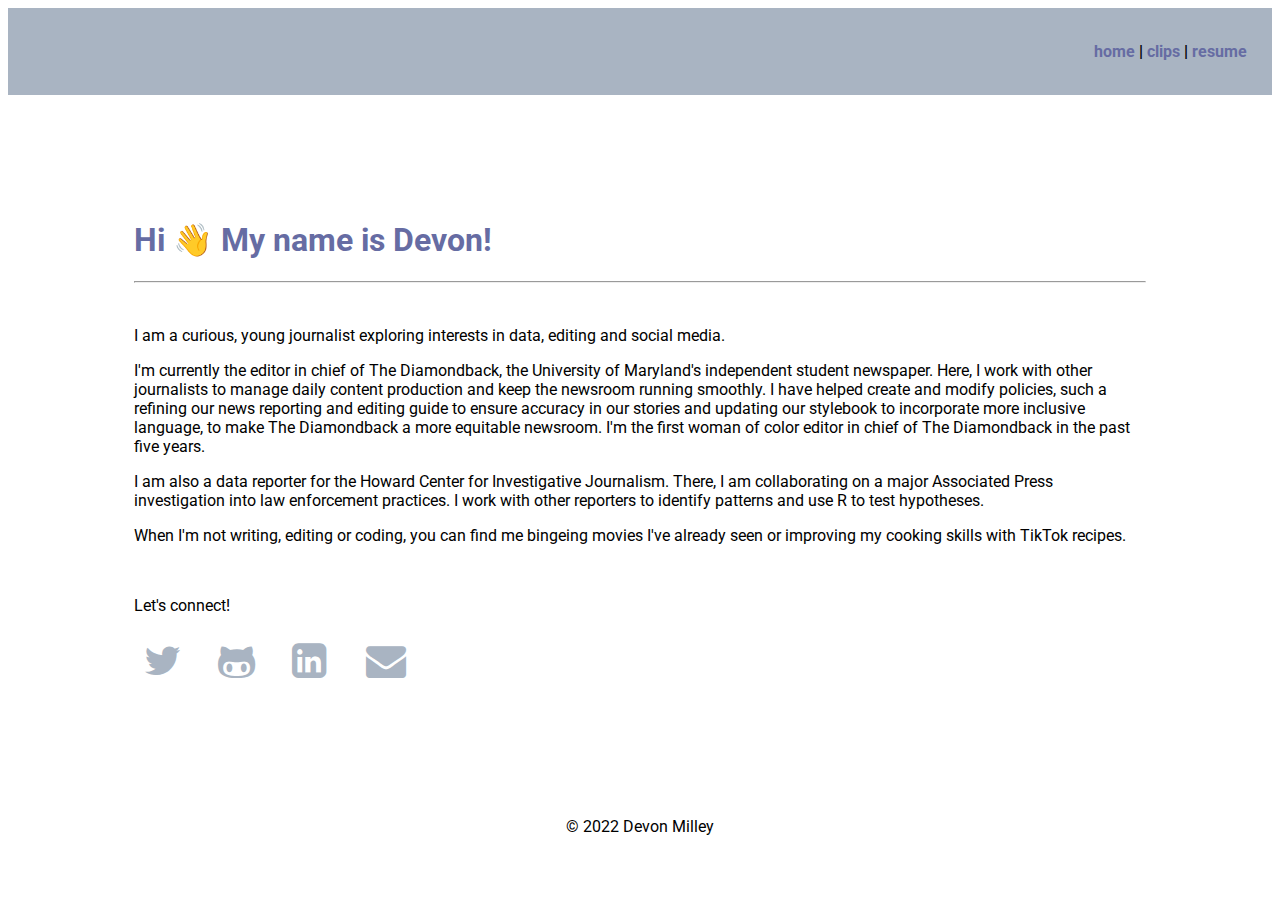
<file: index.html>
<!doctype html>

<html lang="en">
<head>
<meta charset="utf-8">

<title>Devon Milley | Journalist</title>
<meta name="description" content="">
<meta name="author" content="">
<meta name="viewport" content="width=device-width, initial-scale=1">
<!-- google fonts -->
<link rel="preconnect" href="https://fonts.googleapis.com">
<link rel="preconnect" href="https://fonts.gstatic.com" crossorigin>
<link href="https://fonts.googleapis.com/css2?family=Roboto:ital,wght@0,100;0,300;0,400;0,500;0,700;0,900;1,100;1,300;1,400;1,500;1,700;1,900&display=swap" rel="stylesheet">

<!-- bootstrap css -->
<link href="https://cdn.jsdelivr.net/npm/bootstrap@5.0.2/dist/css/bootstrap.min.css" rel="stylesheet" integrity="sha384-EVSTQN3/azprG1Anm3QDgpJLIm9Nao0Yz1ztcQTwFspd3yD65VohhpuuCOmLASjC" crossorigin="anonymous">

<!-- font awesome css -->
<link rel="stylesheet" href="https://cdnjs.cloudflare.com/ajax/libs/font-awesome/4.7.0/css/font-awesome.min.css">

<!-- custom css -->
<link rel="stylesheet" type="text/css" href="css/style.css">
</head>

<body>
  <div class="hed">
    <h4><a href="#">home</a> | <a href="subpages/clips.html">clips</a> |
      <a href="subpages/resume.html">resume</a></h4>
  </div>
  <div class="container-fluid">
    <div class="col-lg-9"
      <br>
      <div class="about">
        <h1 class="greeting">Hi 👋 My name is Devon!</h1>
        <hr>
        <br>
        <p>I am a curious, young journalist exploring interests in data, editing and social media.</p>
        <p>I'm currently the editor in chief of The Diamondback, the University of
    Maryland's independent student newspaper. Here, I work with other journalists to manage daily content production and keep the newsroom running smoothly. I have helped create and modify policies, such a refining our news reporting and editing guide to ensure accuracy in our stories and updating our stylebook to incorporate more inclusive language, to make The Diamondback a more equitable newsroom. I'm the first woman of color editor in chief of The Diamondback in the past five years.</p>
        <p>I am also a data reporter for the Howard Center for Investigative Journalism. There, I am collaborating on a major Associated Press investigation into law enforcement practices. I work with other reporters to identify patterns and use R to test hypotheses.</p>
        <p>When I'm not writing, editing or coding, you can find me bingeing movies I've already seen or improving my cooking skills with TikTok recipes.</p>
        <br>
        <p>Let's connect!</p>
        <a href="https://twitter.com/Devon_Milley" class="fa fa-twitter" target="_blank"></a>
        <a href="https://github.com/DevonMilley" class="fa fa-github-alt" target="_blank"></a>
        <a href="https://www.linkedin.com/in/devon-milley-452302194/" class="fa fa-linkedin-square" target="_blank"></a>
        <a href="mailto:19milleyd@gmail.com" class="fa fa-envelope" target="_blank"></a>
      </div>
    </div>
    <div class="footer">
      <p>© 2022 Devon Milley</p>
    </div>
  </div>

</body>
</html>
</file>
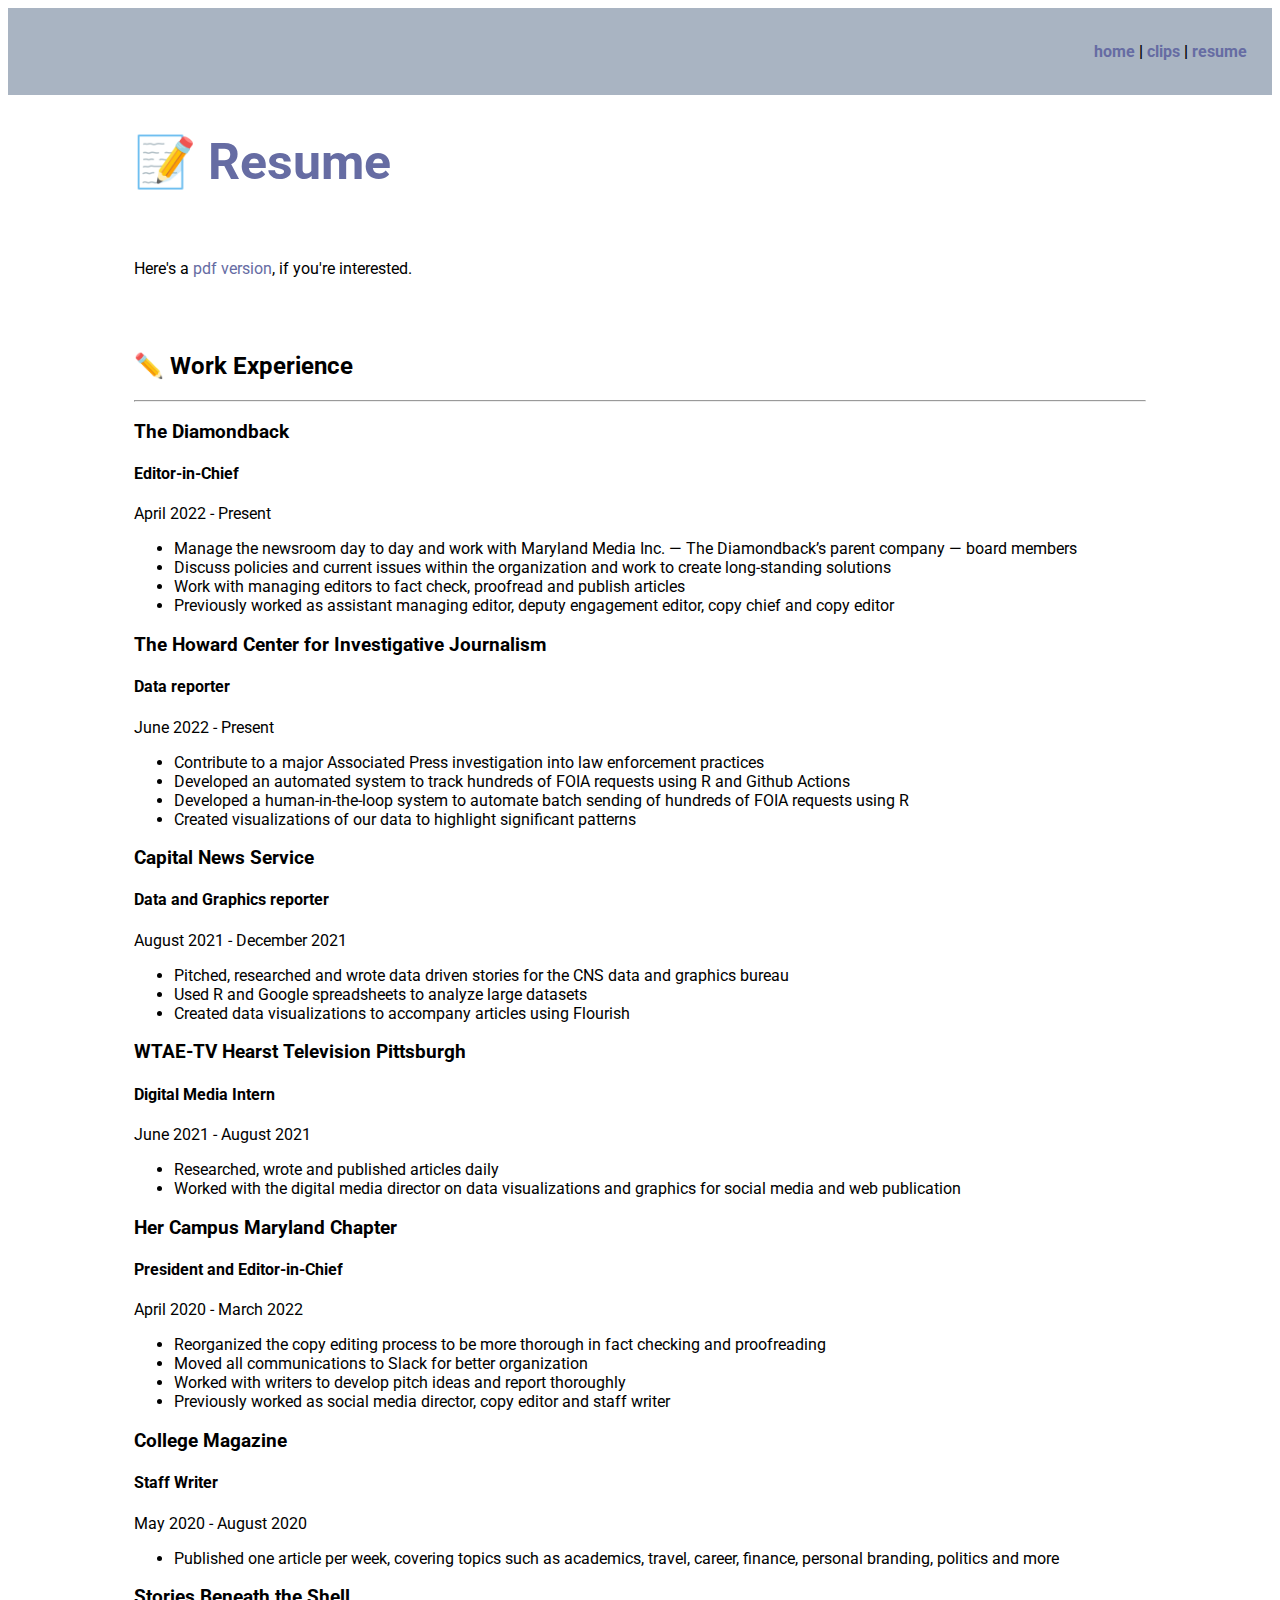
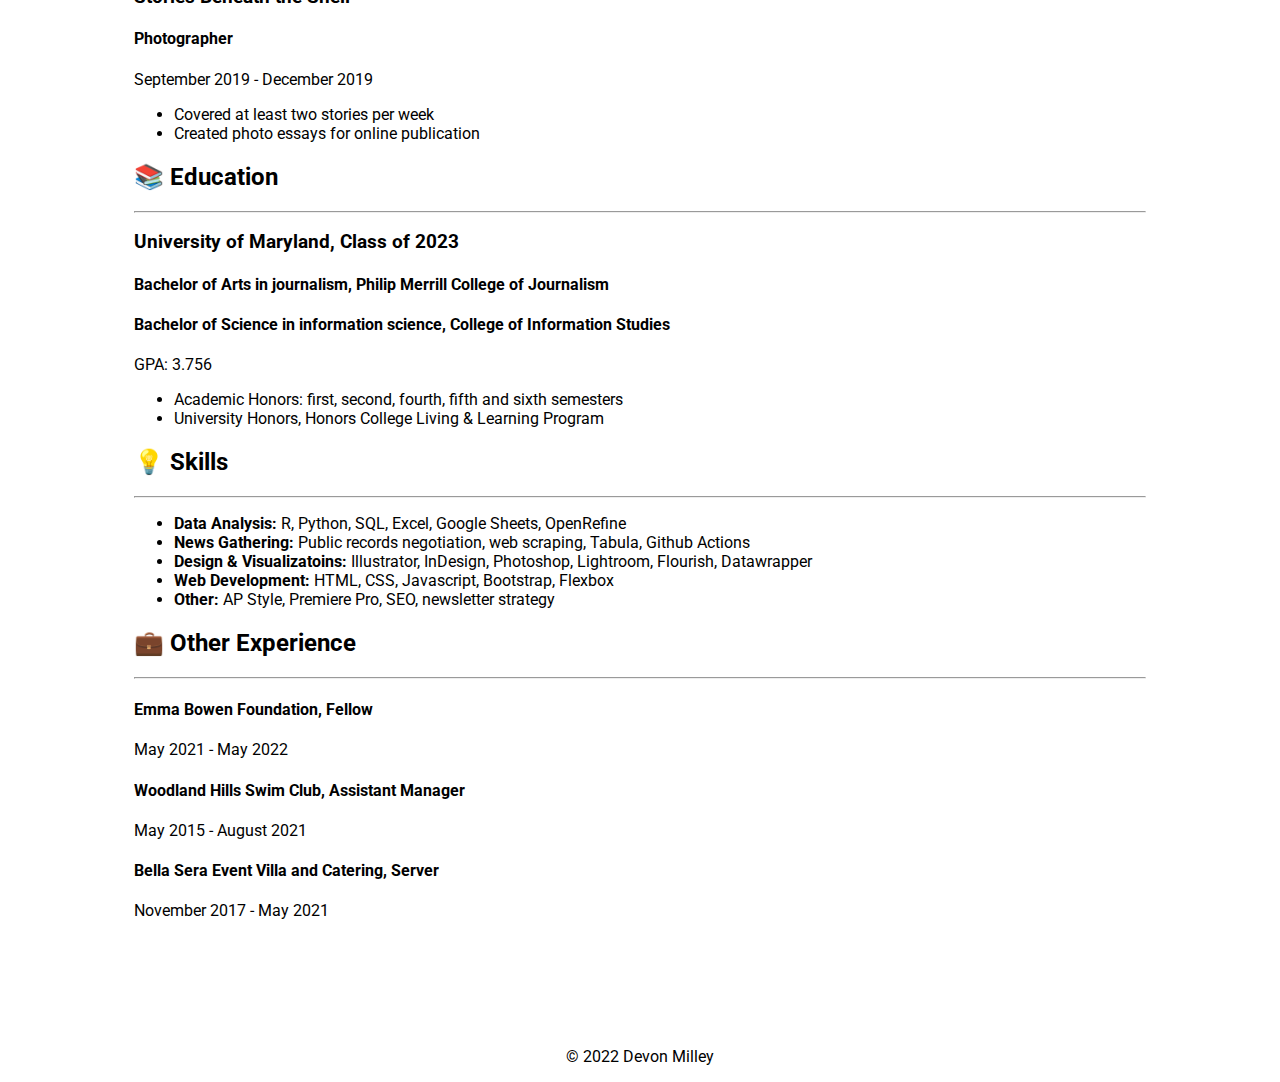
<file: subpages/resume.html>
<!doctype html>

<html lang="en">
<head>
<meta charset="utf-8">

<title>Devon Milley | Resume</title>
<meta name="description" content="">
<meta name="author" content="">
<meta name="viewport" content="width=device-width, initial-scale=1">
<!-- google fonts -->
<link rel="preconnect" href="https://fonts.googleapis.com">
<link rel="preconnect" href="https://fonts.gstatic.com" crossorigin>
<link href="https://fonts.googleapis.com/css2?family=Roboto:ital,wght@0,100;0,300;0,400;0,500;0,700;0,900;1,100;1,300;1,400;1,500;1,700;1,900&display=swap" rel="stylesheet">

<!-- bootstrap css -->
<link href="https://cdn.jsdelivr.net/npm/bootstrap@5.0.2/dist/css/bootstrap.min.css" rel="stylesheet" integrity="sha384-EVSTQN3/azprG1Anm3QDgpJLIm9Nao0Yz1ztcQTwFspd3yD65VohhpuuCOmLASjC" crossorigin="anonymous">

<!-- custom css -->
<link rel="stylesheet" type="text/css" href="../css/style.css">


</head>

<body>
  <div class="hed">
    <h4><a href="../index.html">home</a> | <a href="clips.html">clips</a> |
      <a href="#">resume</a></h4>
    </div>
  <div class="container-fluid">
      <div class="resume">
        <h1 class="special-head">📝 Resume</h1>
        <br>
        <p>Here's a <a href="../docs/Devon_Milley_Resume.pdf" target="_blank">pdf version</a>, if you're interested.</P>
        <br>
        <br>
        <h2>✏️ Work Experience</h2>
        <hr>
        <h3>The Diamondback</h3>
        <h4>Editor-in-Chief</h4>
        <p>April 2022 - Present</P>
          <ul>
            <li>Manage the newsroom day to day and work with Maryland Media Inc. — The Diamondback’s parent
	company — board members</li>
        <li>Discuss policies and current issues within the organization and work to create long-standing
solutions</li>
        <li>Work with managing editors to fact check, proofread and publish articles</li>
        <li>Previously worked as assistant managing editor, deputy engagement editor, copy chief and copy editor</li>
      </ul>
      <h3>The Howard Center for Investigative Journalism</h3>
      <h4>Data reporter</h4>
      <p>June 2022 - Present</P>
        <ul>
          <li>Contribute to a major Associated Press investigation into law enforcement practices</li>
          <li>Developed an automated system to track hundreds of FOIA requests using R and Github Actions</li>
          <li>Developed a human-in-the-loop system to automate batch sending of hundreds of FOIA requests using R</li>
          <li>Created visualizations of our data to highlight significant patterns</li>
        </ul>
        <h3>Capital News Service</h3>
        <h4>Data and Graphics reporter</h4>
        <p>August 2021 - December 2021</P>
      <ul>
        <li>Pitched, researched and wrote data driven stories for the CNS data and graphics bureau</li>
        <li>Used R and Google spreadsheets to analyze large datasets</li>
        <li>Created data visualizations to accompany articles using Flourish</li>
      </ul>
      <h3>WTAE-TV Hearst Television Pittsburgh</h3>
      <h4>Digital Media Intern</h4>
      <p>June 2021 - August 2021</P>
        <ul>
          <li>Researched, wrote and published articles daily</li>
          <li>Worked with the digital media director on data visualizations and graphics for social media and
web publication</li>
      </ul>
      <h3>Her Campus Maryland Chapter</h3>
      <h4>President and Editor-in-Chief</h4>
      <p>April 2020 - March 2022</P>
        <ul>
          <li>Reorganized the copy editing process to be more thorough in fact checking and proofreading</li>
          <li>Moved all communications to Slack for better organization</li>
          <li>Worked with writers to develop pitch ideas and report thoroughly</li>
          <li>Previously worked as social media director, copy editor and staff writer</li>
        </ul>
        <h3>College Magazine</h3>
        <h4>Staff Writer</h4>
        <p>May 2020 - August 2020</P>
          <ul>
            <li>Published one article per week, covering topics such as academics, travel, career, finance, personal branding, politics and more</li>
          </ul>
          <h3>Stories Beneath the Shell</h3>
          <h4>Photographer</h4>
          <p>September 2019 - December 2019</P>
            <ul>
              <li>Covered at least two stories per week</li>
              <li>Created photo essays for online publication</li>
            </ul>
      <h2>📚 Education</h2>
      <hr>
      <h3>University of Maryland, Class of 2023</h3>
      <h4>Bachelor of Arts in journalism, Philip Merrill College of Journalism</h4>
      <h4>Bachelor of Science in information science, College of Information Studies</h4>
      <p>GPA: 3.756</P>
      <ul>
        <li>Academic Honors: first, second, fourth, fifth and sixth semesters</li>
        <li>University Honors, Honors College Living & Learning Program</li>
      </ul>
      <h2>💡 Skills</h2>
      <hr>
      <ul>
        <li><b>Data Analysis:</b> R, Python, SQL, Excel, Google Sheets, OpenRefine</li>
        <li><b>News Gathering:</b> Public records negotiation, web scraping, Tabula, Github Actions</li>
        <li><b>Design & Visualizatoins:</b> Illustrator, InDesign, Photoshop, Lightroom, Flourish, Datawrapper</li>
        <li><b>Web Development:</b> HTML, CSS, Javascript, Bootstrap, Flexbox</li>
        <li><b>Other:</b> AP Style, Premiere Pro, SEO, newsletter strategy</li>
      </ul>
      <h2>💼 Other Experience</h2>
      <hr>
      <h4>Emma Bowen Foundation, Fellow</h4>
      <p>May 2021 - May 2022</P>
      <h4>Woodland Hills Swim Club, Assistant Manager</h4>
      <p>May 2015 - August 2021</P>
      <h4>Bella Sera Event Villa and Catering, Server</h4>
      <p>November 2017 - May 2021</P>
    </div>
    <div class="footer">
      <p>© 2022 Devon Milley</p>
    </div>
  </div>


</body>
</html>
</file>
<file: css/style.css>
body {
  font-family: 'Roboto', sans-serif;
}

.hed {
  padding-top: 1%;
  padding-bottom: 1%;
  padding-right: 2%;
  background-color: #A9B4C2;
  text-align: right;
}

a:hover {
  color: #03012C;
}

a {
  color: #666CA3;
  text-decoration: none;
}

.about {
  margin-top: 10%;
  margin-bottom: 10%;
  padding-left: 10%;
  padding-right: 10%;
}

.resume, .clips {
  margin-top: 3%;
  margin-bottom: 10%;
  padding-left: 10%;
  padding-right: 10%;
}

h1.special-head {
  color: #666CA3;
  font-size: 50px;
}

h1.greeting {
  color: #666CA3;
}

.fa {
    color: #A9B4C2;
    padding: 10px;
    font-size: 40px;
    width: 50px;
    text-decoration: none;
  }

.fa:hover, a.clip:hover {
  color: #666CA3;
}


a.clip {
  color: black;
}

h2.clip-head {
  color: #666CA3;
}

.footer {
  text-align: center;
}
</file>
